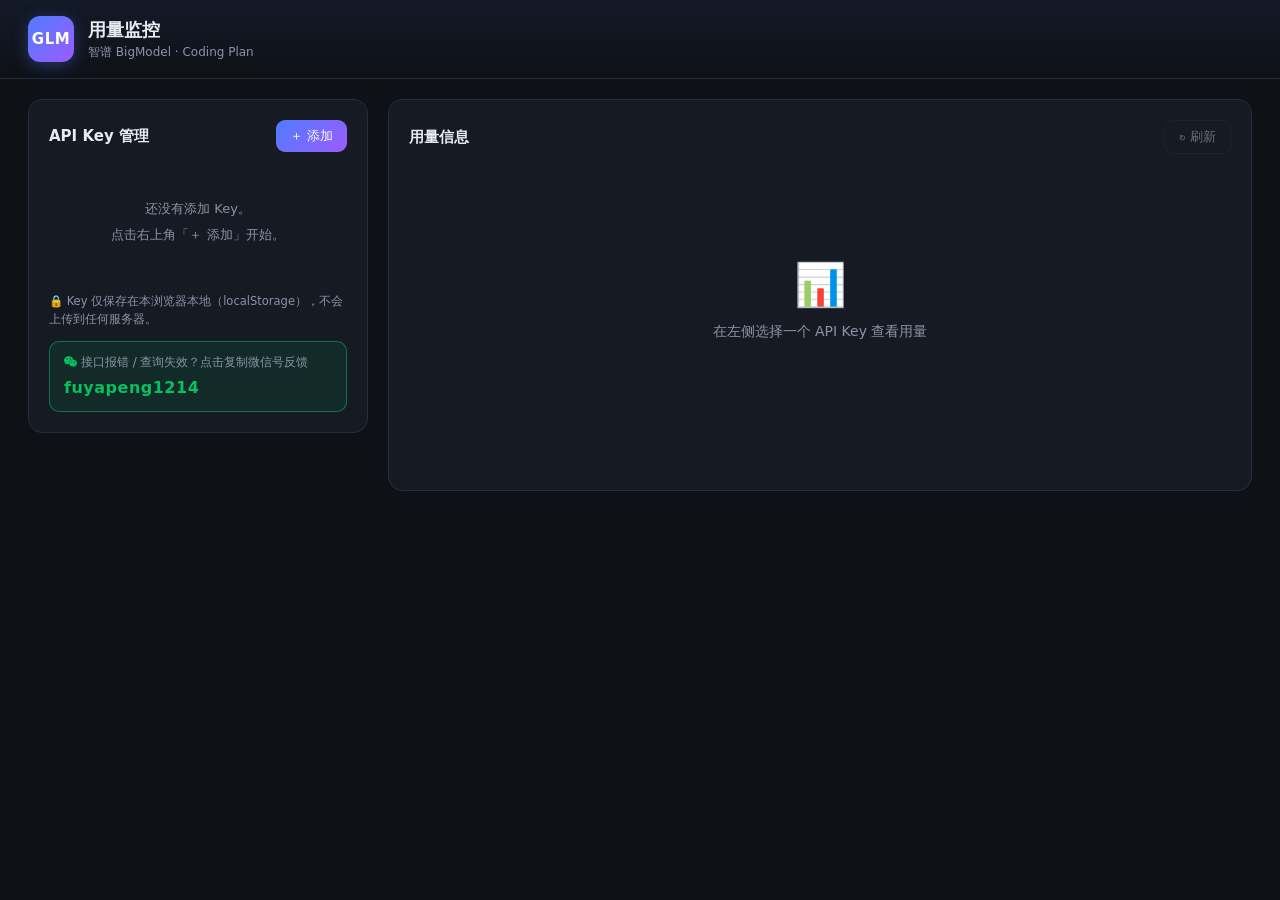
<file: index.html>
<!DOCTYPE html>
<html lang="zh-CN">
<head>
  <meta charset="UTF-8">
  <meta name="viewport" content="width=device-width, initial-scale=1.0">
  <title>GLM 用量监控 - 智谱 Coding Plan</title>
  <link rel="stylesheet" href="style.css?v=5">
</head>
<body>
  <!-- ===== 顶部 ===== -->
  <header class="topbar">
    <div class="brand">
      <span class="brand-logo">GLM</span>
      <div class="brand-text">
        <h1>用量监控</h1>
        <p>智谱 BigModel · Coding Plan</p>
      </div>
    </div>
    <div class="topbar-right">
      <span id="last-updated" class="last-updated"></span>
    </div>
  </header>

  <!-- ===== 底部：左 Key 管理 / 右 用量 ===== -->
  <main class="layout">
    <!-- 左侧：API Key 管理 -->
    <aside class="panel keys-panel">
      <div class="panel-head">
        <h2>API Key 管理</h2>
        <button id="btn-toggle-add" class="btn btn-primary btn-sm" type="button">＋ 添加</button>
      </div>

      <form id="add-form" class="add-form hidden" autocomplete="off">
        <input id="add-alias" type="text" maxlength="30" placeholder="备注名（可选，如：主号）">
        <input id="add-key" type="password" placeholder="粘贴 API Key" required>
        <div class="add-form-actions">
          <label class="show-key"><input id="add-show" type="checkbox"> 显示</label>
          <button type="submit" class="btn btn-primary btn-sm">保存</button>
        </div>
      </form>

      <ul id="key-list" class="key-list"></ul>
      <div id="keys-empty" class="empty-tip">
        还没有添加 Key。<br>点击右上角「＋ 添加」开始。
      </div>

      <p class="keys-hint">🔒 Key 仅保存在本浏览器本地（localStorage），不会上传到任何服务器。</p>
      <div class="wx-contact" data-copy-text="fuyapeng1214" title="点击复制微信号">
        <svg viewBox="0 0 24 24" width="13" height="13" aria-hidden="true"><path fill="#07C160" d="M8.691 2.188C3.891 2.188 0 5.476 0 9.53c0 2.212 1.17 4.203 3.002 5.55a.59.59 0 0 1 .213.665l-.39 1.48c-.019.07-.048.141-.048.213 0 .163.13.295.29.295a.326.326 0 0 0 .167-.054l1.903-1.114a.864.864 0 0 1 .717-.098 10.16 10.16 0 0 0 2.837.403c.276 0 .543-.027.811-.05-.857-2.578.157-4.972 1.932-6.446 1.703-1.415 3.882-1.98 5.853-1.838-.576-3.583-4.196-6.348-8.596-6.348zM5.785 5.991c.642 0 1.162.529 1.162 1.18a1.17 1.17 0 0 1-1.162 1.178A1.17 1.17 0 0 1 4.623 7.17c0-.651.52-1.18 1.162-1.18zm5.813 0c.642 0 1.162.529 1.162 1.18a1.17 1.17 0 0 1-1.162 1.178 1.17 1.17 0 0 1-1.162-1.178c0-.651.52-1.18 1.162-1.18zm5.34 2.867c-1.797-.052-3.746.512-5.28 1.786-1.72 1.428-2.687 3.72-1.78 6.22.942 2.453 3.666 4.229 6.884 4.229.826 0 1.622-.12 2.361-.336a.722.722 0 0 1 .598.082l1.584.926a.272.272 0 0 0 .14.047c.134 0 .24-.111.24-.247 0-.06-.023-.12-.038-.177l-.327-1.233a.582.582 0 0 1-.023-.156.49.49 0 0 1 .201-.398C23.024 18.48 24 16.82 24 14.98c0-3.21-2.931-5.837-6.656-6.088V8.89c-.135-.01-.27-.027-.407-.03zm-2.53 3.274c.535 0 .969.44.969.982a.976.976 0 0 1-.969.983.976.976 0 0 1-.969-.983c0-.542.434-.982.97-.982zm4.844 0c.535 0 .969.44.969.982a.976.976 0 0 1-.969.983.976.976 0 0 1-.969-.983c0-.542.434-.982.969-.982z"/></svg>
        接口报错 / 查询失效？点击复制微信号反馈
        <div class="wx-id">fuyapeng1214</div>
      </div>
    </aside>

    <!-- 右侧：用量信息 -->
    <section class="panel usage-panel">
      <div class="panel-head">
        <h2 id="usage-title">用量信息</h2>
        <button id="btn-refresh" class="btn btn-ghost btn-sm" type="button" disabled>↻ 刷新</button>
      </div>
      <div id="usage-body" class="usage-body">
        <div class="state state-empty">
          <div class="state-icon">📊</div>
          <p>在左侧选择一个 API Key 查看用量</p>
        </div>
      </div>
    </section>
  </main>

  <!-- 删除二次确认弹框 -->
  <div id="modal-overlay" class="modal-overlay hidden">
    <div class="modal" role="dialog" aria-modal="true" aria-labelledby="modal-title">
      <h3 id="modal-title">删除确认</h3>
      <p id="modal-text"></p>
      <div class="modal-actions">
        <button id="modal-cancel" class="btn btn-ghost btn-sm" type="button">取消</button>
        <button id="modal-confirm" class="btn btn-danger btn-sm" type="button">删除</button>
      </div>
    </div>
  </div>

  <!-- 轻提示 -->
  <div id="toast" class="toast hidden"></div>

  <script src="app.js?v=4"></script>
</body>
</html>
</file>
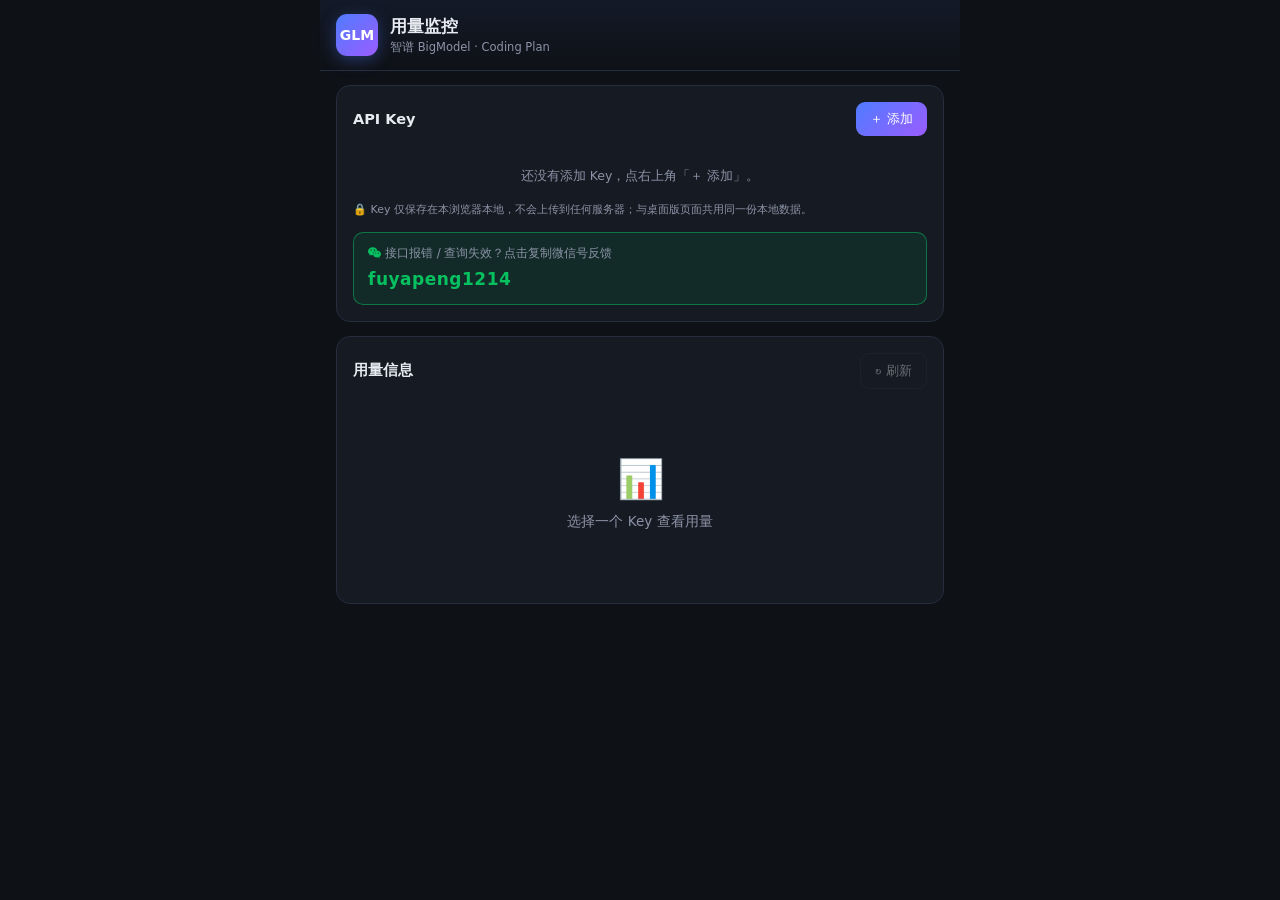
<file: h5.html>
<!DOCTYPE html>
<html lang="zh-CN">
<head>
<meta charset="UTF-8">
<meta name="viewport" content="width=device-width, initial-scale=1.0, viewport-fit=cover">
<meta name="theme-color" content="#0e1116">
<title>GLM 用量监控 H5</title>
<style>
/* ===== 基础（单文件手机版，与桌面版共用 localStorage）===== */
* { margin: 0; padding: 0; box-sizing: border-box; }

:root {
  --bg: #0e1116;
  --panel: #161a22;
  --panel-2: #1d2230;
  --border: #262d3d;
  --text: #e8ebf2;
  --text-2: #8b93a7;
  --accent: #4f7cff;
  --accent-2: #9b5cff;
  --ok: #34d399;
  --warn: #fbbf24;
  --danger: #f87171;
  --radius: 14px;
}

html { -webkit-text-size-adjust: 100%; }

body {
  font-family: "PingFang SC", "Microsoft YaHei", "Segoe UI", system-ui, sans-serif;
  background: var(--bg);
  color: var(--text);
  min-height: 100vh;
  max-width: 640px;          /* 手机优先，桌面端居中呈现手机版式 */
  margin: 0 auto;
}

/* ===== 顶部 ===== */
.topbar {
  display: flex;
  align-items: center;
  justify-content: space-between;
  padding: 14px 16px;
  border-bottom: 1px solid var(--border);
  background: linear-gradient(180deg, rgba(79, 124, 255, .08), transparent);
}
.brand { display: flex; align-items: center; gap: 12px; }
.brand-logo {
  display: grid;
  place-items: center;
  width: 42px;
  height: 42px;
  border-radius: 11px;
  font-weight: 700;
  font-size: 14px;
  color: #fff;
  background: linear-gradient(135deg, var(--accent), var(--accent-2));
  box-shadow: 0 4px 16px rgba(79, 124, 255, .35);
}
.brand-text h1 { font-size: 17px; font-weight: 700; }
.brand-text p { font-size: 11.5px; color: var(--text-2); margin-top: 2px; }
.last-updated { font-size: 11px; color: var(--text-2); }

/* ===== 面板 ===== */
.page {
  display: flex;
  flex-direction: column;
  gap: 14px;
  padding: 14px 16px calc(24px + env(safe-area-inset-bottom));
}
.panel {
  background: var(--panel);
  border: 1px solid var(--border);
  border-radius: var(--radius);
  padding: 16px;
}
.panel-head {
  display: flex;
  align-items: center;
  justify-content: space-between;
  margin-bottom: 12px;
}
.panel-head h2 { font-size: 14.5px; font-weight: 600; }

/* ===== 按钮 ===== */
.btn {
  border: none;
  border-radius: 9px;
  cursor: pointer;
  font-size: 13px;
  color: var(--text);
  transition: .15s;
  -webkit-tap-highlight-color: transparent;
}
.btn:disabled { opacity: .4; cursor: not-allowed; }
.btn-primary { background: linear-gradient(135deg, var(--accent), var(--accent-2)); color: #fff; }
.btn-primary:hover:not(:disabled) { filter: brightness(1.12); }
.btn-ghost { background: transparent; border: 1px solid var(--border); }
.btn-ghost:hover:not(:disabled) { border-color: var(--accent); color: var(--accent); }
.btn-danger-ghost { background: transparent; border: 1px solid rgba(248, 113, 113, .4); color: var(--danger); }
.btn-danger-ghost:hover:not(:disabled) { border-color: var(--danger); }
.btn-sm { padding: 8px 14px; }

/* ===== Key 选择（横向滚动 chips）===== */
.chips {
  display: flex;
  gap: 8px;
  overflow-x: auto;
  padding-bottom: 4px;
  -webkit-overflow-scrolling: touch;
  scrollbar-width: none;
}
.chips::-webkit-scrollbar { display: none; }

.chip {
  flex-shrink: 0;
  max-width: 60vw;
  padding: 9px 14px;
  background: var(--panel-2);
  border: 1px solid var(--border);
  border-radius: 999px;
  cursor: pointer;
  transition: .15s;
  -webkit-tap-highlight-color: transparent;
}
.chip.active {
  border-color: var(--accent);
  background: linear-gradient(135deg, rgba(79, 124, 255, .16), rgba(155, 92, 255, .1));
}
.chip .alias { font-size: 13px; font-weight: 600; white-space: nowrap; }
.chip .masked { font-size: 11px; color: var(--text-2); font-family: monospace; white-space: nowrap; }

/* 选中 Key 的操作行 */
.key-actions {
  display: flex;
  gap: 10px;
  margin-top: 12px;
}
.key-actions .btn { flex: 1; }

/* ===== 添加表单 ===== */
.add-form {
  display: flex;
  flex-direction: column;
  gap: 10px;
  padding: 14px;
  margin-top: 12px;
  background: var(--panel-2);
  border: 1px solid var(--border);
  border-radius: 10px;
}
.add-form input[type="text"] {
  width: 100%;
  padding: 10px 12px;
  font-size: 16px;           /* ≥16px 避免 iOS 聚焦自动放大 */
  color: var(--text);
  background: var(--bg);
  border: 1px solid var(--border);
  border-radius: 8px;
  outline: none;
}
.add-form input:focus { border-color: var(--accent); }
.add-form-actions { display: flex; align-items: center; justify-content: space-between; }
.show-key {
  display: inline-flex;
  align-items: center;
  gap: 5px;
  font-size: 12px;
  color: var(--text-2);
  cursor: pointer;
  user-select: none;
}
.show-key input[type="checkbox"] {
  width: 14px;
  height: 14px;
  margin: 0;
  accent-color: var(--accent);
  cursor: pointer;
}

.empty-tip { padding: 16px 0 4px; text-align: center; font-size: 12.5px; color: var(--text-2); }
.hint { margin-top: 12px; font-size: 11px; color: var(--text-2); line-height: 1.7; }

/* 微信反馈联系方式（高亮卡片，点击复制） */
.wx-contact {
  margin-top: 12px;
  padding: 10px 14px;
  background: rgba(7, 193, 96, .1);
  border: 1px solid rgba(7, 193, 96, .5);
  border-radius: 10px;
  font-size: 12px;
  color: var(--text-2);
  line-height: 1.7;
  cursor: pointer;
  user-select: none;
  -webkit-tap-highlight-color: transparent;
  transition: .15s;
}
.wx-contact:active { background: rgba(7, 193, 96, .17); }
.wx-contact svg { vertical-align: -2px; }
.wx-id {
  margin-top: 2px;
  font-size: 17px;
  font-weight: 700;
  color: #07C160;
  letter-spacing: .5px;
}

/* ===== 用量卡片（单列堆叠）===== */
.state { text-align: center; padding: 56px 16px; color: var(--text-2); font-size: 13.5px; }
.state-icon { font-size: 38px; margin-bottom: 12px; }
.state-error { color: var(--danger); line-height: 1.9; }

.plan-badge {
  display: inline-flex;
  padding: 7px 16px;
  border-radius: 999px;
  font-size: 12.5px;
  font-weight: 700;
  letter-spacing: 1px;
  color: #fff;
  background: linear-gradient(135deg, var(--accent), var(--accent-2));
  box-shadow: 0 4px 14px rgba(79, 124, 255, .3);
}
.usage-cards { display: flex; flex-direction: column; gap: 12px; margin-top: 14px; }

.quota-card {
  padding: 16px;
  background: var(--panel-2);
  border: 1px solid var(--border);
  border-radius: 12px;
}
.quota-card h3 { font-size: 13.5px; font-weight: 600; margin-bottom: 10px; }
.quota-value { font-size: 26px; font-weight: 700; margin-bottom: 10px; }
.quota-value small { font-size: 13px; color: var(--text-2); font-weight: 400; margin-left: 6px; }
.quota-value.quota-row {
  display: flex;
  align-items: baseline;
  justify-content: space-between;
}
.quota-amount { font-size: 13px; font-weight: 400; color: var(--text-2); white-space: nowrap; }

.bar { height: 8px; background: rgba(255, 255, 255, .07); border-radius: 99px; overflow: hidden; margin-bottom: 12px; }
.bar-fill { height: 100%; border-radius: 99px; background: var(--ok); transition: width .4s ease; }
.bar-fill.warn { background: var(--warn); }
.bar-fill.danger { background: var(--danger); }

.quota-meta { font-size: 12px; color: var(--text-2); line-height: 1.9; }
.quota-meta b { color: var(--text); font-weight: 500; }

.mcp-details {
  margin-top: 10px;
  padding-top: 10px;
  border-top: 1px dashed var(--border);
  font-size: 12px;
  color: var(--text-2);
  line-height: 2;
}
.mcp-details b { color: var(--text); font-weight: 500; }

.spin {
  display: inline-block;
  width: 30px; height: 30px;
  border: 3px solid var(--border);
  border-top-color: var(--accent);
  border-radius: 50%;
  animation: spin .8s linear infinite;
  margin-bottom: 12px;
}
@keyframes spin { to { transform: rotate(360deg); } }

/* ===== 删除确认弹框 ===== */
.modal-overlay {
  position: fixed;
  inset: 0;
  display: grid;
  place-items: center;
  background: rgba(0, 0, 0, .55);
  backdrop-filter: blur(2px);
  z-index: 50;
  padding: 20px;
}
.modal {
  width: 100%;
  max-width: 340px;
  padding: 20px;
  background: var(--panel-2);
  border: 1px solid var(--border);
  border-radius: var(--radius);
  box-shadow: 0 16px 48px rgba(0, 0, 0, .45);
}
.modal h3 { font-size: 15px; font-weight: 600; margin-bottom: 10px; }
.modal p { font-size: 13px; color: var(--text-2); line-height: 1.8; word-break: break-all; }
.modal-actions { display: flex; justify-content: flex-end; gap: 10px; margin-top: 18px; }
.modal-actions .btn { padding: 10px 18px; }
.btn-danger { background: var(--danger); color: #fff; }

/* ===== 轻提示 ===== */
.toast {
  position: fixed;
  left: 50%;
  bottom: calc(48px + env(safe-area-inset-bottom));
  transform: translateX(-50%);
  padding: 10px 20px;
  font-size: 13px;
  color: var(--text);
  background: var(--panel-2);
  border: 1px solid var(--border);
  border-radius: 999px;
  box-shadow: 0 8px 24px rgba(0, 0, 0, .35);
  z-index: 60;
  animation: toast-in .2s ease;
  max-width: 86vw;
  text-align: center;
}
@keyframes toast-in { from { opacity: 0; transform: translate(-50%, 8px); } }

.hidden { display: none !important; }
</style>
</head>
<body>
  <header class="topbar">
    <div class="brand">
      <span class="brand-logo">GLM</span>
      <div class="brand-text">
        <h1>用量监控</h1>
        <p>智谱 BigModel · Coding Plan</p>
      </div>
    </div>
    <span id="last-updated" class="last-updated"></span>
  </header>

  <main class="page">
    <!-- Key 选择 -->
    <section class="panel">
      <div class="panel-head">
        <h2>API Key</h2>
        <button id="btn-toggle-add" class="btn btn-primary btn-sm" type="button">＋ 添加</button>
      </div>
      <div id="chips" class="chips"></div>
      <div id="empty-tip" class="empty-tip">还没有添加 Key，点右上角「＋ 添加」。</div>
      <div id="key-actions" class="key-actions hidden">
        <button id="btn-copy" class="btn btn-ghost btn-sm" type="button">⧉ 复制完整 Key</button>
        <button id="btn-del" class="btn btn-danger-ghost btn-sm" type="button">✕ 删除</button>
      </div>
      <form id="add-form" class="add-form hidden" autocomplete="off">
        <input id="add-alias" type="text" maxlength="30" placeholder="备注名（可选）">
        <input id="add-key" type="text" placeholder="粘贴 API Key" required>
        <div class="add-form-actions">
          <label class="show-key"><input id="add-show" type="checkbox">显示</label>
          <button type="submit" class="btn btn-primary btn-sm">保存</button>
        </div>
      </form>
      <p class="hint">🔒 Key 仅保存在本浏览器本地，不会上传到任何服务器；与桌面版页面共用同一份本地数据。</p>
      <div class="wx-contact" data-copy-text="fuyapeng1214" title="点击复制微信号">
        <svg viewBox="0 0 24 24" width="13" height="13" aria-hidden="true"><path fill="#07C160" d="M8.691 2.188C3.891 2.188 0 5.476 0 9.53c0 2.212 1.17 4.203 3.002 5.55a.59.59 0 0 1 .213.665l-.39 1.48c-.019.07-.048.141-.048.213 0 .163.13.295.29.295a.326.326 0 0 0 .167-.054l1.903-1.114a.864.864 0 0 1 .717-.098 10.16 10.16 0 0 0 2.837.403c.276 0 .543-.027.811-.05-.857-2.578.157-4.972 1.932-6.446 1.703-1.415 3.882-1.98 5.853-1.838-.576-3.583-4.196-6.348-8.596-6.348zM5.785 5.991c.642 0 1.162.529 1.162 1.18a1.17 1.17 0 0 1-1.162 1.178A1.17 1.17 0 0 1 4.623 7.17c0-.651.52-1.18 1.162-1.18zm5.813 0c.642 0 1.162.529 1.162 1.18a1.17 1.17 0 0 1-1.162 1.178 1.17 1.17 0 0 1-1.162-1.178c0-.651.52-1.18 1.162-1.18zm5.34 2.867c-1.797-.052-3.746.512-5.28 1.786-1.72 1.428-2.687 3.72-1.78 6.22.942 2.453 3.666 4.229 6.884 4.229.826 0 1.622-.12 2.361-.336a.722.722 0 0 1 .598.082l1.584.926a.272.272 0 0 0 .14.047c.134 0 .24-.111.24-.247 0-.06-.023-.12-.038-.177l-.327-1.233a.582.582 0 0 1-.023-.156.49.49 0 0 1 .201-.398C23.024 18.48 24 16.82 24 14.98c0-3.21-2.931-5.837-6.656-6.088V8.89c-.135-.01-.27-.027-.407-.03zm-2.53 3.274c.535 0 .969.44.969.982a.976.976 0 0 1-.969.983.976.976 0 0 1-.969-.983c0-.542.434-.982.97-.982zm4.844 0c.535 0 .969.44.969.982a.976.976 0 0 1-.969.983.976.976 0 0 1-.969-.983c0-.542.434-.982.969-.982z"/></svg>
        接口报错 / 查询失效？点击复制微信号反馈
        <div class="wx-id">fuyapeng1214</div>
      </div>
    </section>

    <!-- 用量 -->
    <section class="panel">
      <div class="panel-head">
        <h2 id="usage-title">用量信息</h2>
        <button id="btn-refresh" class="btn btn-ghost btn-sm" type="button" disabled>↻ 刷新</button>
      </div>
      <div id="usage-body">
        <div class="state"><div class="state-icon">📊</div><p>选择一个 Key 查看用量</p></div>
      </div>
    </section>
  </main>

  <!-- 删除二次确认弹框 -->
  <div id="modal-overlay" class="modal-overlay hidden">
    <div class="modal" role="dialog" aria-modal="true">
      <h3>删除确认</h3>
      <p id="modal-text"></p>
      <div class="modal-actions">
        <button id="modal-cancel" class="btn btn-ghost btn-sm" type="button">取消</button>
        <button id="modal-confirm" class="btn btn-danger btn-sm" type="button">删除</button>
      </div>
    </div>
  </div>

  <div id="toast" class="toast hidden"></div>

<script>
"use strict";

/* 与桌面版 index.html 共用同一份 localStorage（同域名下互通） */
const API_URL = "https://open.bigmodel.cn/api/monitor/usage/quota/limit";
const LS_KEYS = "glm_api_keys";
const LS_SELECTED = "glm_selected";

const $ = (sel) => document.querySelector(sel);

function loadKeys() {
  try { return JSON.parse(localStorage.getItem(LS_KEYS)) || []; }
  catch { return []; }
}
function saveKeys(keys) { localStorage.setItem(LS_KEYS, JSON.stringify(keys)); }
function getSelectedId() { return localStorage.getItem(LS_SELECTED); }
function setSelectedId(id) {
  if (id) localStorage.setItem(LS_SELECTED, id);
  else localStorage.removeItem(LS_SELECTED);
}
function selectedKey() {
  return loadKeys().find((k) => k.id === getSelectedId());
}

function escapeHtml(str) {
  return String(str).replace(/[&<>"']/g, (c) => ({
    "&": "&amp;", "<": "&lt;", ">": "&gt;", '"': "&quot;", "'": "&#39;",
  }[c]));
}
function maskKey(key) {
  if (key.length <= 12) return key.slice(0, 3) + "****";
  return key.slice(0, 8) + "****" + key.slice(-4);
}
function fmtTime(ms) {
  const d = new Date(Number(ms));
  return isNaN(d) ? "未知" : d.toLocaleString("zh-CN", { hour12: false });
}
function relTime(ms) {
  const diff = Number(ms) - Date.now();
  if (isNaN(diff) || diff <= 0) return "已重置";
  const h = diff / 3600e3;
  if (h < 1) return `${Math.max(1, Math.round(diff / 60e3))} 分钟后`;
  if (h < 48) return `${Math.round(h)} 小时后`;
  return `${Math.round(h / 24)} 天后`;
}
function barClass(pct) {
  if (pct >= 85) return "danger";
  if (pct >= 60) return "warn";
  return "";
}

/** 识别限额条目类型：5 小时窗口 / 每周窗口 / MCP 调用量 / 积分 */
function describeLimit(item) {
  const winSuffix = (item.unit === 3 && item.number === 5) ? "（5 小时窗口）"
    : item.unit === 6 ? "（每周窗口）" : "";
  if (item.type === "TIME_LIMIT") return "MCP 工具调用量";
  if (item.type === "TOKENS_LIMIT") return "Token 用量" + winSuffix;
  if (item.type === "CREDIT_LIMIT") return "积分用量" + winSuffix;
  return item.type || "未知配额";
}

/* ---------- Key chips 渲染 ---------- */
function renderChips() {
  const keys = loadKeys();
  const selectedId = getSelectedId();
  const chips = $("#chips");
  chips.innerHTML = "";
  $("#empty-tip").classList.toggle("hidden", keys.length > 0);
  $("#key-actions").classList.toggle("hidden", !selectedKey());

  for (const item of keys) {
    const chip = document.createElement("div");
    chip.className = "chip" + (item.id === selectedId ? " active" : "");
    chip.innerHTML = `
      <div class="alias">${escapeHtml(item.alias || "未命名 Key")}</div>
      <div class="masked">${escapeHtml(maskKey(item.key))}</div>`;
    chip.addEventListener("click", () => {
      setSelectedId(item.id);
      renderChips();
      refreshUsage();
    });
    chips.appendChild(chip);
  }
  $("#btn-refresh").disabled = !getSelectedId();
}

/* ---------- 添加 / 删除 / 复制 ---------- */
let toastTimer = null;
function showToast(msg) {
  const t = $("#toast");
  t.textContent = msg;
  t.classList.remove("hidden");
  clearTimeout(toastTimer);
  toastTimer = setTimeout(() => t.classList.add("hidden"), 1800);
}

function addKey(alias, rawKey) {
  // 去掉粘贴时可能带上的首尾引号和空白
  const key = rawKey.trim().replace(/^["']+|["']+$/g, "").trim();
  const keys = loadKeys();
  const dup = keys.find((k) => k.key === key);
  if (dup) {
    showToast("这个 Key 已存在（" + (dup.alias || "未命名") + "）");
    return;
  }
  const item = {
    id: Date.now().toString(36) + Math.random().toString(36).slice(2, 6),
    alias: alias.trim(),
    key,
    addedAt: Date.now(),
  };
  keys.push(item);
  saveKeys(keys);
  setSelectedId(item.id);
  renderChips();
  refreshUsage();
}

let pendingDeleteId = null;
function openDeleteModal(id) {
  const item = loadKeys().find((k) => k.id === id);
  if (!item) return;
  pendingDeleteId = id;
  $("#modal-text").textContent =
    `确定删除「${item.alias || "未命名 Key"}」（${maskKey(item.key)}）吗？删除后如需继续使用要重新添加。`;
  $("#modal-overlay").classList.remove("hidden");
}
function closeDeleteModal() {
  pendingDeleteId = null;
  $("#modal-overlay").classList.add("hidden");
}
function deleteKey(id) {
  const keys = loadKeys();
  if (!keys.some((k) => k.id === id)) return;
  saveKeys(keys.filter((k) => k.id !== id));
  if (getSelectedId() === id) {
    setSelectedId(null);
    $("#usage-title").textContent = "用量信息";
    $("#usage-body").innerHTML = '<div class="state"><div class="state-icon">📊</div><p>选择一个 Key 查看用量</p></div>';
    $("#last-updated").textContent = "";
  }
  renderChips();
  showToast("已删除");
}

async function copySelectedKey() {
  const item = selectedKey();
  if (!item) return;
  try {
    if (navigator.clipboard && window.isSecureContext) {
      await navigator.clipboard.writeText(item.key);
    } else {
      const ta = document.createElement("textarea");
      ta.value = item.key;
      ta.style.position = "fixed";
      ta.style.opacity = "0";
      document.body.appendChild(ta);
      ta.select();
      document.execCommand("copy");
      ta.remove();
    }
    showToast("已复制完整 API Key 到剪贴板");
  } catch (e) {
    showToast("复制失败，请手动复制");
  }
}

/** 通用纯文本复制（含降级），供 data-copy-text 元素使用 */
function copyPlain(text, okMsg) {
  const finish = () => showToast(okMsg);
  if (navigator.clipboard && window.isSecureContext) {
    navigator.clipboard.writeText(text).then(finish, () => { fallbackCopyText(text); finish(); });
  } else {
    fallbackCopyText(text);
    finish();
  }
}
function fallbackCopyText(text) {
  const ta = document.createElement("textarea");
  ta.value = text;
  ta.style.position = "fixed";
  ta.style.opacity = "0";
  document.body.appendChild(ta);
  ta.select();
  document.execCommand("copy");
  ta.remove();
}

/* ---------- 用量查询 ---------- */
async function refreshUsage() {
  const item = selectedKey();
  if (!item) return;

  $("#usage-title").textContent = "用量信息";
  $("#usage-body").innerHTML = `
    <div class="state"><div class="spin"></div><p>正在查询 <code>${escapeHtml(maskKey(item.key))}</code> …</p></div>`;
  try {
    const resp = await fetch(API_URL, {
      headers: { "Authorization": item.key, "Accept-Language": "en-US,en" },
    });
    if (resp.status === 401) throw new Error("认证失败：API Key 无效或已过期");
    if (!resp.ok) throw new Error("接口返回 HTTP " + resp.status);
    const payload = await resp.json();
    if (!payload.success) throw new Error(payload.msg || "接口返回 success=false");
    renderUsage(payload.data || {});
  } catch (err) {
    const msg = err instanceof TypeError ? "网络请求失败（请检查网络）" : err.message;
    $("#usage-body").innerHTML = `
      <div class="state state-error"><div class="state-icon">⚠️</div><p><b>查询失败</b><br>${escapeHtml(msg)}</p></div>`;
    $("#last-updated").textContent = "更新于 " + new Date().toLocaleTimeString("zh-CN", { hour12: false });
  }
}

function renderUsage(data) {
  const level = String(data.level || "未知").toUpperCase();
  const limits = data.limits || [];

  /* 顺序固定：5 小时窗口 → 每周窗口 → 积分 → MCP */
  const order = { "5h": 0, week: 1, credit: 2, mcp: 3 };
  const parsed = limits.map((item) => {
    const label = describeLimit(item);
    const kind = item.type === "TIME_LIMIT" ? "mcp"
      : item.type === "CREDIT_LIMIT" ? "credit"
      : label.includes("5 小时") ? "5h" : "week";
    return { ...item, label, kind };
  }).sort((a, b) => (order[a.kind] ?? 9) - (order[b.kind] ?? 9));

  const cards = parsed.map((item) => {
    const pct = Number(item.percentage) || 0;
    let valueHtml;
    if (item.kind === "mcp") {
      valueHtml = `${item.currentValue ?? "?"} <small>/ ${item.usage ?? "?"} 次</small>`;
    } else if (item.kind === "credit") {
      valueHtml = `
        <span class="quota-pct">${pct}<small>%</small></span>
        <span class="quota-amount">${item.currentValue ?? "?"} / ${item.usage ?? "?"} 积分</span>`;
    } else {
      valueHtml = `${pct}<small>%</small>`;
    }
    const details = (item.usageDetails || [])
      .map((d) => `<div>- <b>${escapeHtml(d.modelCode)}</b>：${d.usage} 次</div>`)
      .join("");
    const unitWord = item.kind === "mcp" ? "次" : item.kind === "credit" ? "积分" : "";
    const remainingHtml = (unitWord && item.remaining != null)
      ? `<div>剩余：<b>${item.remaining}</b> ${unitWord}</div>` : "";

    return `
      <div class="quota-card">
        <h3>${escapeHtml(item.label)}</h3>
        <div class="quota-value${item.kind === "credit" ? " quota-row" : ""}">${valueHtml}</div>
        <div class="bar"><div class="bar-fill ${barClass(pct)}" style="width:${Math.min(100, Math.max(0, pct))}%"></div></div>
        <div class="quota-meta">
          ${remainingHtml}
          <div>重置时间：<b>${fmtTime(item.nextResetTime)}</b>（${relTime(item.nextResetTime)}）</div>
        </div>
        ${details ? `<div class="mcp-details">${details}</div>` : ""}
      </div>`;
  }).join("");

  $("#usage-body").innerHTML = `
    <span class="plan-badge">${escapeHtml(level)} 套餐</span>
    <div class="usage-cards">${cards || '<div class="state">接口未返回任何配额数据</div>'}</div>`;
  $("#last-updated").textContent = "更新于 " + new Date().toLocaleTimeString("zh-CN", { hour12: false });
}

/* ---------- 事件绑定 ---------- */
$("#btn-toggle-add").addEventListener("click", () => {
  const form = $("#add-form");
  form.classList.toggle("hidden");
  if (!form.classList.contains("hidden")) $("#add-key").focus();
});

$("#add-show").addEventListener("change", (e) => {
  $("#add-key").type = e.target.checked ? "text" : "password";
});

$("#add-form").addEventListener("submit", (e) => {
  e.preventDefault();
  const key = $("#add-key").value.trim();
  if (!key || !/^[\x21-\x7e]+$/.test(key)) {
    showToast("请输入有效的 API Key（不含空格的英文数字串）");
    return;
  }
  addKey($("#add-alias").value, key);
  $("#add-form").reset();
  $("#add-key").type = "text";
  $("#add-show").checked = false;
  $("#add-form").classList.add("hidden");
});

$("#btn-copy").addEventListener("click", copySelectedKey);
$("#btn-del").addEventListener("click", () => {
  const item = selectedKey();
  if (item) openDeleteModal(item.id);
});

$("#modal-confirm").addEventListener("click", () => {
  const id = pendingDeleteId;
  closeDeleteModal();
  if (id) deleteKey(id);
});
$("#modal-cancel").addEventListener("click", closeDeleteModal);
$("#modal-overlay").addEventListener("click", (e) => {
  if (e.target === $("#modal-overlay")) closeDeleteModal();
});
document.addEventListener("keydown", (e) => {
  if (e.key === "Escape" && !$("#modal-overlay").classList.contains("hidden")) closeDeleteModal();
});

$("#btn-refresh").addEventListener("click", refreshUsage);

// 微信反馈卡片：点击复制微信号
document.querySelectorAll("[data-copy-text]").forEach((el) => {
  el.addEventListener("click", () => copyPlain(el.dataset.copyText, "微信号已复制：" + el.dataset.copyText));
});

/* ---------- 启动 ---------- */
renderChips();
if (selectedKey()) refreshUsage();
</script>
</body>
</html>
</file>
<file: style.css>
/* ===== 基础 ===== */
* { margin: 0; padding: 0; box-sizing: border-box; }

:root {
  --bg: #0e1116;
  --panel: #161a22;
  --panel-2: #1d2230;
  --border: #262d3d;
  --text: #e8ebf2;
  --text-2: #8b93a7;
  --accent: #4f7cff;
  --accent-2: #9b5cff;
  --ok: #34d399;
  --warn: #fbbf24;
  --danger: #f87171;
  --radius: 14px;
}

body {
  font-family: "PingFang SC", "Microsoft YaHei", "Segoe UI", system-ui, sans-serif;
  background: var(--bg);
  color: var(--text);
  min-height: 100vh;
}

/* ===== 顶部 ===== */
.topbar {
  display: flex;
  align-items: center;
  justify-content: space-between;
  padding: 16px 28px;
  border-bottom: 1px solid var(--border);
  background: linear-gradient(180deg, rgba(79, 124, 255, .08), transparent);
}

.brand { display: flex; align-items: center; gap: 14px; }

.brand-logo {
  display: grid;
  place-items: center;
  width: 46px;
  height: 46px;
  border-radius: 12px;
  font-weight: 700;
  font-size: 15px;
  letter-spacing: .5px;
  color: #fff;
  background: linear-gradient(135deg, var(--accent), var(--accent-2));
  box-shadow: 0 4px 16px rgba(79, 124, 255, .35);
}

.brand-text h1 { font-size: 18px; font-weight: 700; }
.brand-text p { font-size: 12px; color: var(--text-2); margin-top: 2px; }

.last-updated { font-size: 12px; color: var(--text-2); }

/* ===== 布局 ===== */
.layout {
  display: grid;
  grid-template-columns: 340px 1fr;
  gap: 20px;
  padding: 20px 28px 32px;
  max-width: 1280px;
  margin: 0 auto;
}

@media (max-width: 860px) {
  .layout { grid-template-columns: 1fr; }
}

.panel {
  background: var(--panel);
  border: 1px solid var(--border);
  border-radius: var(--radius);
  padding: 20px;
  align-self: start;
}

.panel-head {
  display: flex;
  align-items: center;
  justify-content: space-between;
  margin-bottom: 16px;
}

.panel-head h2 { font-size: 15px; font-weight: 600; }

/* ===== 按钮 ===== */
.btn {
  border: none;
  border-radius: 9px;
  cursor: pointer;
  font-size: 13px;
  color: var(--text);
  transition: .15s;
}
.btn:disabled { opacity: .4; cursor: not-allowed; }
.btn-primary {
  background: linear-gradient(135deg, var(--accent), var(--accent-2));
  color: #fff;
}
.btn-primary:hover:not(:disabled) { filter: brightness(1.12); }
.btn-ghost { background: transparent; border: 1px solid var(--border); }
.btn-ghost:hover:not(:disabled) { border-color: var(--accent); color: var(--accent); }
.btn-sm { padding: 7px 14px; }
.btn-icon {
  background: transparent;
  color: var(--text-2);
  padding: 5px 8px;
  border-radius: 7px;
}
.btn-icon:hover { color: var(--danger); background: rgba(248, 113, 113, .1); }

/* ===== Key 管理 ===== */
.add-form {
  display: flex;
  flex-direction: column;
  gap: 10px;
  padding: 14px;
  margin-bottom: 14px;
  background: var(--panel-2);
  border: 1px solid var(--border);
  border-radius: 10px;
}
.add-form input[type="text"],
.add-form input[type="password"] {
  width: 100%;
  padding: 9px 12px;
  font-size: 13px;
  color: var(--text);
  background: var(--bg);
  border: 1px solid var(--border);
  border-radius: 8px;
  outline: none;
}
.add-form input:focus { border-color: var(--accent); }
.add-form-actions { display: flex; align-items: center; justify-content: space-between; }
.show-key {
  display: inline-flex;
  align-items: center;
  gap: 5px;
  font-size: 12px;
  color: var(--text-2);
  cursor: pointer;
  user-select: none;
}
.show-key input[type="checkbox"] {
  width: 14px;
  height: 14px;
  margin: 0;
  accent-color: var(--accent);
  cursor: pointer;
}

.key-list { list-style: none; display: flex; flex-direction: column; gap: 10px; }

.key-item {
  display: flex;
  align-items: center;
  gap: 10px;
  padding: 12px 14px;
  background: var(--panel-2);
  border: 1px solid var(--border);
  border-radius: 10px;
  cursor: pointer;
  transition: .15s;
}
.key-item:hover { border-color: #3a4558; }
.key-item.active {
  border-color: var(--accent);
  background: linear-gradient(135deg, rgba(79, 124, 255, .12), rgba(155, 92, 255, .08));
}
.key-item .dot {
  width: 8px; height: 8px;
  border-radius: 50%;
  background: var(--text-2);
  flex-shrink: 0;
}
.key-item.active .dot { background: var(--ok); box-shadow: 0 0 8px var(--ok); }
.key-info { flex: 1; min-width: 0; }
.key-info .alias {
  font-size: 13px;
  font-weight: 600;
  white-space: nowrap;
  overflow: hidden;
  text-overflow: ellipsis;
}
.key-info .masked { font-size: 12px; color: var(--text-2); font-family: monospace; }

.empty-tip { padding: 28px 0; text-align: center; font-size: 13px; color: var(--text-2); line-height: 2; }
.keys-hint { margin-top: 16px; font-size: 11.5px; color: var(--text-2); line-height: 1.6; }

/* ===== 微信反馈联系方式（高亮卡片，点击复制）===== */
.wx-contact {
  margin-top: 12px;
  padding: 10px 14px;
  background: rgba(7, 193, 96, .1);
  border: 1px solid rgba(7, 193, 96, .5);
  border-radius: 10px;
  font-size: 12px;
  color: var(--text-2);
  line-height: 1.7;
  cursor: pointer;
  user-select: none;
  -webkit-tap-highlight-color: transparent;
  transition: .15s;
}
.wx-contact:hover { background: rgba(7, 193, 96, .17); }
.wx-contact svg { vertical-align: -2px; }
.wx-id {
  margin-top: 2px;
  font-size: 16px;
  font-weight: 700;
  color: #07C160;
  letter-spacing: .5px;
}

/* ===== 用量展示 ===== */
.usage-body { min-height: 300px; }

.state { text-align: center; padding: 90px 20px; color: var(--text-2); font-size: 14px; }
.state-icon { font-size: 42px; margin-bottom: 14px; }
.state-error { color: var(--danger); line-height: 1.9; }

.plan-badge {
  display: inline-flex;
  align-items: center;
  gap: 8px;
  padding: 8px 18px;
  border-radius: 999px;
  font-size: 13px;
  font-weight: 700;
  letter-spacing: 1px;
  color: #fff;
  background: linear-gradient(135deg, var(--accent), var(--accent-2));
  box-shadow: 0 4px 14px rgba(79, 124, 255, .3);
}

.usage-cards {
  display: grid;
  grid-template-columns: repeat(auto-fit, minmax(280px, 1fr));
  gap: 16px;
  margin-top: 20px;
}

.quota-card {
  padding: 18px;
  background: var(--panel-2);
  border: 1px solid var(--border);
  border-radius: 12px;
}
.quota-card h3 { font-size: 13.5px; font-weight: 600; margin-bottom: 12px; }
.quota-value { font-size: 26px; font-weight: 700; margin-bottom: 10px; }
.quota-value small { font-size: 13px; color: var(--text-2); font-weight: 400; margin-left: 6px; }

/* 积分卡片：左百分比 + 右用量/总积分 */
.quota-value.quota-row {
  display: flex;
  align-items: baseline;
  justify-content: space-between;
}
.quota-amount { font-size: 13px; font-weight: 400; color: var(--text-2); white-space: nowrap; }

.bar {
  height: 8px;
  background: rgba(255, 255, 255, .07);
  border-radius: 99px;
  overflow: hidden;
  margin-bottom: 12px;
}
.bar-fill {
  height: 100%;
  border-radius: 99px;
  background: var(--ok);
  transition: width .4s ease;
}
.bar-fill.warn { background: var(--warn); }
.bar-fill.danger { background: var(--danger); }

.quota-meta { font-size: 12px; color: var(--text-2); line-height: 1.9; }
.quota-meta b { color: var(--text); font-weight: 500; }

.mcp-details {
  margin-top: 10px;
  padding-top: 10px;
  border-top: 1px dashed var(--border);
  font-size: 12px;
  color: var(--text-2);
  line-height: 2;
}
.mcp-details b { color: var(--text); font-weight: 500; }

.spin {
  display: inline-block;
  width: 34px; height: 34px;
  border: 3px solid var(--border);
  border-top-color: var(--accent);
  border-radius: 50%;
  animation: spin .8s linear infinite;
  margin-bottom: 14px;
}
@keyframes spin { to { transform: rotate(360deg); } }

.hidden { display: none !important; }

/* ===== 删除确认弹框 ===== */
.modal-overlay {
  position: fixed;
  inset: 0;
  display: grid;
  place-items: center;
  background: rgba(0, 0, 0, .55);
  backdrop-filter: blur(2px);
  z-index: 50;
}
.modal {
  width: min(380px, 90vw);
  padding: 22px;
  background: var(--panel-2);
  border: 1px solid var(--border);
  border-radius: var(--radius);
  box-shadow: 0 16px 48px rgba(0, 0, 0, .45);
}
.modal h3 { font-size: 15px; font-weight: 600; margin-bottom: 10px; }
.modal p {
  font-size: 13px;
  color: var(--text-2);
  line-height: 1.8;
  word-break: break-all;
}
.modal-actions { display: flex; justify-content: flex-end; gap: 10px; margin-top: 20px; }

.btn-danger { background: var(--danger); color: #fff; }
.btn-danger:hover:not(:disabled) { filter: brightness(1.12); }

/* ===== 轻提示 ===== */
.toast {
  position: fixed;
  left: 50%;
  bottom: 40px;
  transform: translateX(-50%);
  padding: 10px 20px;
  font-size: 13px;
  color: var(--text);
  background: var(--panel-2);
  border: 1px solid var(--border);
  border-radius: 999px;
  box-shadow: 0 8px 24px rgba(0, 0, 0, .35);
  z-index: 60;
  animation: toast-in .2s ease;
}
@keyframes toast-in {
  from { opacity: 0; transform: translate(-50%, 8px); }
}
</file>
